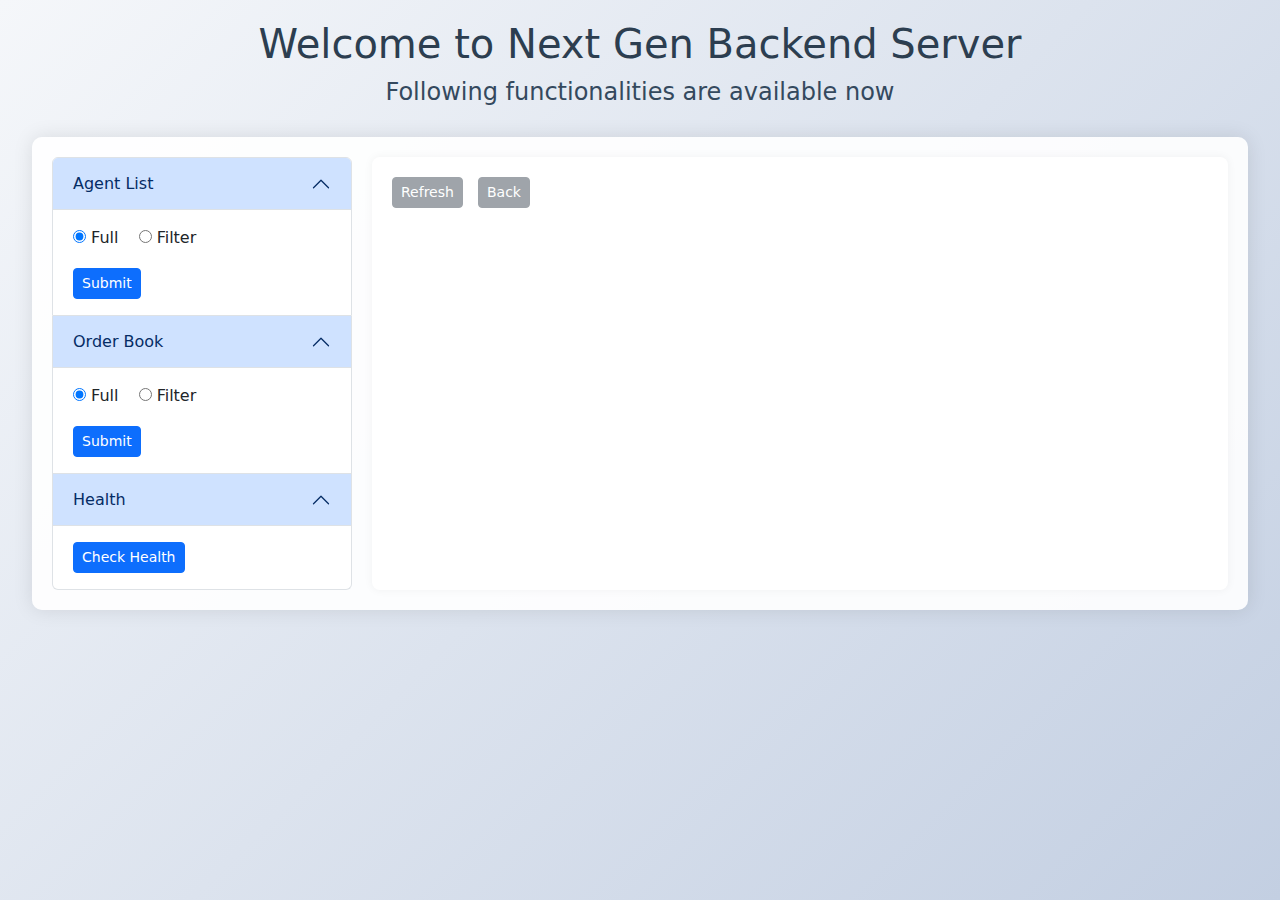
<file: frontend/index.html>
<!DOCTYPE html>
<html lang="en">
<head>
    <meta charset="UTF-8">
    <meta name="viewport" content="width=device-width, initial-scale=1.0">
    <title>Next Gen Backend Server</title>
    <link rel="stylesheet" href="styles.css">
    <link href="https://cdn.jsdelivr.net/npm/bootstrap@5.1.3/dist/css/bootstrap.min.css" rel="stylesheet">
</head>
<body>
    <div class="container-fluid">
        <header>
            <h1>Welcome to Next Gen Backend Server</h1>
            <h3>Following functionalities are available now</h3>
        </header>
        
        <div class="main-content">
            <!-- Left Panel -->
            <div class="left-panel">
                <div class="accordion" id="featuresAccordion">
                    <!-- Agent List Section -->
                    <div class="accordion-item">
                        <h2 class="accordion-header" id="agentListHeading">
                            <button class="accordion-button" type="button" data-bs-toggle="collapse" data-bs-target="#agentListCollapse">
                                Agent List
                            </button>
                        </h2>
                        <div id="agentListCollapse" class="accordion-collapse collapse show" data-bs-parent="#featuresAccordion">
                            <div class="accordion-body">
                                <form id="agentListForm">
                                    <div class="form-group">
                                        <div class="radio-group">
                                            <input type="radio" id="agentFullList" name="agentListType" value="full" checked>
                                            <label for="agentFullList">Full</label>
                                            <input type="radio" id="agentFilterList" name="agentListType" value="filter">
                                            <label for="agentFilterList">Filter</label>
                                        </div>
                                    </div>
                                    <div id="agentListFilters" class="filter-section" style="display: none;">
                                        <table class="filter-table">
                                            <tr>
                                                <td><label for="fromDate">From Date:</label></td>
                                                <td><input type="date" id="fromDate" class="form-control form-control-sm"></td>
                                            </tr>
                                            <tr>
                                                <td><label for="toDate">To Date:</label></td>
                                                <td><input type="date" id="toDate" class="form-control form-control-sm"></td>
                                            </tr>
                                            <tr>
                                                <td><label for="agentCode">Agent Code:</label></td>
                                                <td><input type="text" id="agentCode" class="form-control form-control-sm"></td>
                                            </tr>
                                            <tr>
                                                <td><label for="agentBranch">Agent Branch:</label></td>
                                                <td><input type="text" id="agentBranch" class="form-control form-control-sm"></td>
                                            </tr>
                                            <tr>
                                                <td><label for="agentCategory">Agent Category:</label></td>
                                                <td><input type="number" id="agentCategory" class="form-control form-control-sm"></td>
                                            </tr>
                                            <tr>
                                                <td><label for="agentActive">Agent Active:</label></td>
                                                <td><select id="agentActive" class="form-control form-control-sm">
                                                    <option value="true">Yes</option>
                                                    <option value="false">No</option>
                                                </select></td>
                                            </tr>
                                            <tr>
                                                <td><label for="agentEmpType">Agent Emp Type:</label></td>
                                                <td><input type="text" id="agentEmpType" class="form-control form-control-sm"></td>
                                            </tr>
                                        </table>
                                    </div>
                                    <button type="submit" class="btn btn-primary btn-sm mt-2">Submit</button>
                                </form>
                            </div>
                        </div>
                    </div>

                    <!-- Order Book Section -->
                    <div class="accordion-item">
                        <h2 class="accordion-header" id="orderBookHeading">
                            <button class="accordion-button" type="button" data-bs-toggle="collapse" data-bs-target="#orderBookCollapse">
                                Order Book
                            </button>
                        </h2>
                        <div id="orderBookCollapse" class="accordion-collapse collapse show" data-bs-parent="#featuresAccordion">
                            <div class="accordion-body">
                                <form id="orderBookForm">
                                    <div class="form-group">
                                        <div class="radio-group">
                                            <input type="radio" id="orderBookFull" name="orderBookType" value="full" checked>
                                            <label for="orderBookFull">Full</label>
                                            <input type="radio" id="orderBookFilter" name="orderBookType" value="filter">
                                            <label for="orderBookFilter">Filter</label>
                                        </div>
                                    </div>
                                    <div id="orderBookFilters" class="filter-section" style="display: none;">
                                        <table class="filter-table">
                                            <tr>
                                                <td><label for="obFromDate">From Date:</label></td>
                                                <td><input type="date" id="obFromDate" class="form-control form-control-sm"></td>
                                            </tr>
                                            <tr>
                                                <td><label for="obToDate">To Date:</label></td>
                                                <td><input type="date" id="obToDate" class="form-control form-control-sm"></td>
                                            </tr>
                                            <tr>
                                                <td><label for="obAgentCode">Agent Code:</label></td>
                                                <td><input type="text" id="obAgentCode" class="form-control form-control-sm"></td>
                                            </tr>
                                            <tr>
                                                <td><label for="matchAccount">Match Account:</label></td>
                                                <td><input type="number" id="matchAccount" class="form-control form-control-sm"></td>
                                            </tr>
                                            <tr>
                                                <td><label for="fdSchemeName">FD Scheme Name:</label></td>
                                                <td><input type="text" id="fdSchemeName" class="form-control form-control-sm"></td>
                                            </tr>
                                            <tr>
                                                <td><label for="interestRate">Interest Rate:</label></td>
                                                <td><input type="number" step="0.01" id="interestRate" class="form-control form-control-sm"></td>
                                            </tr>
                                            <tr>
                                                <td><label for="maturityDays">Maturity Days:</label></td>
                                                <td><input type="number" id="maturityDays" class="form-control form-control-sm"></td>
                                            </tr>
                                        </table>
                                    </div>
                                    <button type="submit" class="btn btn-primary btn-sm mt-2">Submit</button>
                                </form>
                            </div>
                        </div>
                    </div>

                    <!-- Health Section -->
                    <div class="accordion-item">
                        <h2 class="accordion-header" id="healthHeading">
                            <button class="accordion-button" type="button" data-bs-toggle="collapse" data-bs-target="#healthCollapse">
                                Health
                            </button>
                        </h2>
                        <div id="healthCollapse" class="accordion-collapse collapse show" data-bs-parent="#featuresAccordion">
                            <div class="accordion-body">
                                <button id="healthCheck" class="btn btn-primary btn-sm">Check Health</button>
                            </div>
                        </div>
                    </div>
                </div>
            </div>

            <!-- Right Panel -->
            <div class="right-panel">
                <div class="result-controls">
                    <button id="refreshBtn" class="btn btn-secondary btn-sm">Refresh</button>
                    <button id="backBtn" class="btn btn-secondary btn-sm">Back</button>
                </div>
                <div id="resultTable" class="result-container">
                    <!-- Results will be displayed here -->
                </div>
            </div>
        </div>
    </div>

    <script src="https://cdn.jsdelivr.net/npm/bootstrap@5.1.3/dist/js/bootstrap.bundle.min.js"></script>
    <script src="script.js"></script>
</body>
</html>
</file>
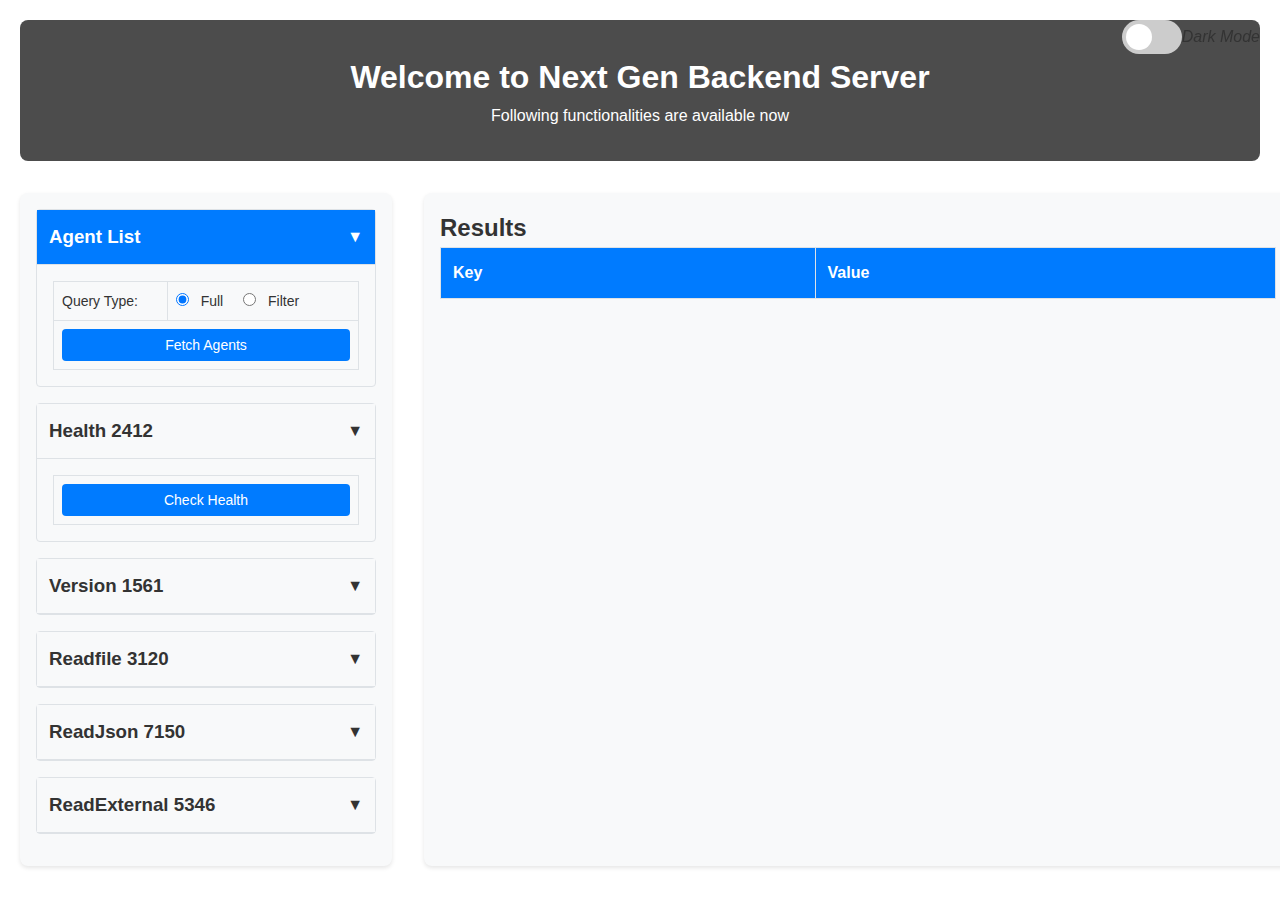
<file: web/index.html>
<!DOCTYPE html>
<html lang="en">
<head>
    <meta charset="UTF-8">
    <meta name="viewport" content="width=device-width, initial-scale=1.0">
    <title>Next Gen Backend Server</title>
    <link rel="stylesheet" href="styles.css">
</head>
<body>
    <div class="theme-switch-wrapper">
        <label class="theme-switch" for="checkbox">
            <input type="checkbox" id="checkbox" />
            <div class="slider round"></div>
        </label>
        <em>Dark Mode</em>
    </div>

    <div class="container">
        <header>
            <h1>Welcome to Next Gen Backend Server</h1>
            <p>Following functionalities are available now</p>
        </header>

        <main>
            <div class="left-panel">
                <!-- Features Section -->
                <div class="feature-section">
                    <!-- New Agent List Feature -->
                    <div class="feature-group">
                        <div class="feature-header active" data-feature="agentList">
                            <h3>Agent List</h3>
                            <span class="toggle-icon">▼</span>
                        </div>
                        <div class="feature-content show">
                            <table class="filter-table">
                                <tr>
                                    <td>Query Type:</td>
                                    <td>
                                        <label>
                                            <input type="radio" name="queryType" value="full" checked onchange="toggleFilters(this)"> Full
                                        </label>
                                        <label>
                                            <input type="radio" name="queryType" value="filter" onchange="toggleFilters(this)"> Filter
                                        </label>
                                    </td>
                                </tr>
                                <tr class="filter-inputs" style="display: none;">
                                    <td>Agent Code:</td>
                                    <td><input type="text" id="agentCode" placeholder="Enter agent code"></td>
                                </tr>
                                <tr class="filter-inputs" style="display: none;">
                                    <td>Agent Branch:</td>
                                    <td><input type="text" id="agentBranch" placeholder="Enter branch"></td>
                                </tr>
                                <tr class="filter-inputs" style="display: none;">
                                    <td>Agent Active:</td>
                                    <td>
                                        <select id="agentActive">
                                            <option value="true">Active</option>
                                            <option value="false">Inactive</option>
                                        </select>
                                    </td>
                                </tr>
                                <tr>
                                    <td colspan="2">
                                        <button onclick="fetchAgentList()">Fetch Agents</button>
                                    </td>
                                </tr>
                            </table>
                        </div>
                    </div>

                    <div class="feature-group">
                        <div class="feature-header" data-feature="health">
                            <h3>Health 2412</h3>
                            <span class="toggle-icon">▼</span>
                        </div>
                        <div class="feature-content show">
                            <table class="filter-table">
                                <tr>
                                    <td><button onclick="callEndpoint('health')">Check Health</button></td>
                                </tr>
                            </table>
                        </div>
                    </div>

                    <div class="feature-group">
                        <div class="feature-header" data-feature="version">
                            <h3>Version 1561</h3>
                            <span class="toggle-icon">▼</span>
                        </div>
                        <div class="feature-content">
                            <table class="filter-table">
                                <tr>
                                    <td><button onclick="callEndpoint('version')">Get Version</button></td>
                                </tr>
                            </table>
                        </div>
                    </div>

                    <div class="feature-group">
                        <div class="feature-header" data-feature="readfile">
                            <h3>Readfile 3120</h3>
                            <span class="toggle-icon">▼</span>
                        </div>
                        <div class="feature-content">
                            <table class="filter-table">
                                <tr>
                                    <td><button onclick="callEndpoint('readfile')">Read File</button></td>
                                </tr>
                            </table>
                        </div>
                    </div>

                    <div class="feature-group">
                        <div class="feature-header" data-feature="readjson">
                            <h3>ReadJson 7150</h3>
                            <span class="toggle-icon">▼</span>
                        </div>
                        <div class="feature-content">
                            <table class="filter-table">
                                <tr>
                                    <td><button onclick="callEndpoint('readJson')">Read JSON</button></td>
                                </tr>
                            </table>
                        </div>
                    </div>

                    <div class="feature-group">
                        <div class="feature-header" data-feature="readexternal">
                            <h3>ReadExternal 5346</h3>
                            <span class="toggle-icon">▼</span>
                        </div>
                        <div class="feature-content">
                            <table class="filter-table">
                                <tr>
                                    <td><button onclick="callEndpoint('readexternal')">Read External Data</button></td>
                                </tr>
                            </table>
                        </div>
                    </div>
                </div>
            </div>

            <div class="right-panel">
                <!-- Results Section -->
                <h2>Results</h2>
                <div id="results-container">
                    <table id="results-table">
                        <thead>
                            <tr>
                                <th>Key</th>
                                <th>Value</th>
                            </tr>
                        </thead>
                        <tbody id="results-body">
                        </tbody>
                    </table>
                </div>
            </div>
        </main>
    </div>
    <script src="script.js"></script>
</body>
</html>
</file>
<file: frontend/styles.css>
body {
    font-family: 'Segoe UI', Tahoma, Geneva, Verdana, sans-serif;
    margin: 0;
    padding: 20px;
    background: linear-gradient(135deg, #f5f7fa 0%, #c3cfe2 100%);
    min-height: 100vh;
}

header {
    text-align: center;
    margin-bottom: 30px;
}

header h1 {
    color: #2c3e50;
    font-size: 2.5em;
    margin-bottom: 10px;
}

header h3 {
    color: #34495e;
    font-size: 1.5em;
}

.main-content {
    display: flex;
    gap: 20px;
    background-color: rgba(255, 255, 255, 0.9);
    border-radius: 10px;
    padding: 20px;
    box-shadow: 0 0 20px rgba(0, 0, 0, 0.1);
}

.left-panel {
    width: 20%;
    min-width: 300px;
}

.right-panel {
    width: 80%;
    padding: 20px;
    background-color: #fff;
    border-radius: 8px;
    box-shadow: 0 0 10px rgba(0, 0, 0, 0.05);
}

.filter-section {
    margin-top: 15px;
}

.filter-table {
    width: 100%;
    font-size: 0.9em;
}

.filter-table td {
    padding: 4px;
}

.filter-table label {
    font-size: 0.85em;
    color: #555;
}

.radio-group {
    margin-bottom: 10px;
}

.radio-group label {
    margin-right: 15px;
}

.result-controls {
    margin-bottom: 15px;
}

.result-controls button {
    margin-right: 10px;
}

.result-container {
    overflow-x: auto;
}

.result-container table {
    width: 100%;
    border-collapse: collapse;
}

.result-container th,
.result-container td {
    padding: 8px;
    border: 1px solid #ddd;
    font-size: 0.9em;
}

.result-container th {
    background-color: #f8f9fa;
    font-weight: 600;
}

.accordion-button {
    font-size: 0.95em;
    padding: 10px 15px;
}

.accordion-body {
    padding: 15px;
}

.btn-sm {
    font-size: 0.85em;
}

.form-control-sm {
    font-size: 0.85em;
    padding: 4px 8px;
}
</file>
<file: web/styles.css>
:root {
    --primary-color: #007bff;
    --background-color: #ffffff;
    --text-color: #333333;
    --panel-bg: #f8f9fa;
    --border-color: #dee2e6;
}

[data-theme="dark"] {
    --primary-color: #0d6efd;
    --background-color: #212529;
    --text-color: #f8f9fa;
    --panel-bg: #343a40;
    --border-color: #495057;
}

* {
    margin: 0;
    padding: 0;
    box-sizing: border-box;
}

body {
    font-family: 'Segoe UI', Tahoma, Geneva, Verdana, sans-serif;
    line-height: 1.6;
    color: var(--text-color);
    background-color: var(--background-color);
    background-image: url('https://source.unsplash.com/1920x1080/?fintech,technology');
    background-size: cover;
    background-attachment: fixed;
    transition: all 0.3s ease;
}

.container {
    max-width: 1400px;
    margin: 0 auto;
    padding: 20px;
    background-color: rgba(var(--background-color), 0.95);
}

header {
    text-align: center;
    padding: 2rem 0;
    background-color: rgba(0, 0, 0, 0.7);
    color: white;
    margin-bottom: 2rem;
    border-radius: 8px;
}

main {
    display: flex;
    gap: 2rem;
}

.left-panel {
    flex: 0 0 30%;
    background-color: var(--panel-bg);
    padding: 1rem;
    border-radius: 8px;
    box-shadow: 0 2px 4px rgba(0,0,0,0.1);
}

.right-panel {
    flex: 0 0 70%;
    background-color: var(--panel-bg);
    padding: 1rem;
    border-radius: 8px;
    box-shadow: 0 2px 4px rgba(0,0,0,0.1);
}

.feature-group {
    margin-bottom: 1rem;
    border: 1px solid var(--border-color);
    border-radius: 4px;
}

.feature-header {
    display: flex;
    justify-content: space-between;
    align-items: center;
    padding: 0.75rem;
    cursor: pointer;
    background-color: var(--panel-bg);
    border-bottom: 1px solid var(--border-color);
}

.feature-header.active {
    background-color: var(--primary-color);
    color: white;
}

.feature-content {
    display: none;
    padding: 1rem;
}

.feature-content.show {
    display: block;
}

.filter-table {
    width: 100%;
    font-size: 0.875rem;
    border-collapse: collapse;
}

.filter-table td {
    padding: 0.5rem;
    border: 1px solid var(--border-color);
}

button {
    width: 100%;
    padding: 0.5rem;
    background-color: var(--primary-color);
    color: white;
    border: none;
    border-radius: 4px;
    cursor: pointer;
    font-size: 0.875rem;
}

button:hover {
    opacity: 0.9;
}

#results-table {
    width: 100%;
    border-collapse: collapse;
}

#results-table th,
#results-table td {
    padding: 0.75rem;
    border: 1px solid var(--border-color);
    text-align: left;
}

#results-table th {
    background-color: var(--primary-color);
    color: white;
}

/* Dark mode toggle */
.theme-switch-wrapper {
    position: fixed;
    top: 20px;
    right: 20px;
    display: flex;
    align-items: center;
}

.theme-switch {
    display: inline-block;
    height: 34px;
    width: 60px;
    position: relative;
}

.theme-switch input {
    display: none;
}

.slider {
    background-color: #ccc;
    bottom: 0;
    cursor: pointer;
    left: 0;
    position: absolute;
    right: 0;
    top: 0;
    transition: .4s;
}

.slider:before {
    background-color: #fff;
    bottom: 4px;
    content: "";
    height: 26px;
    left: 4px;
    position: absolute;
    transition: .4s;
    width: 26px;
}

input:checked + .slider {
    background-color: var(--primary-color);
}

input:checked + .slider:before {
    transform: translateX(26px);
}

.slider.round {
    border-radius: 34px;
}

.slider.round:before {
    border-radius: 50%;
}

/* Agent List Feature Styles */
.filter-table input[type="text"],
.filter-table select {
    width: 100%;
    padding: 0.5rem;
    border: 1px solid var(--border-color);
    border-radius: 4px;
    font-size: 0.875rem;
    background-color: var(--background-color);
    color: var(--text-color);
}

.filter-table input[type="radio"] {
    margin-right: 0.5rem;
}

.filter-table label {
    margin-right: 1rem;
    font-size: 0.875rem;
}

.refresh-button {
    float: right;
    margin-bottom: 1rem;
    padding: 0.5rem 1rem;
    background-color: var(--primary-color);
    color: white;
    border: none;
    border-radius: 4px;
    cursor: pointer;
    font-size: 0.875rem;
}

.refresh-button:hover {
    opacity: 0.9;
}
</file>
